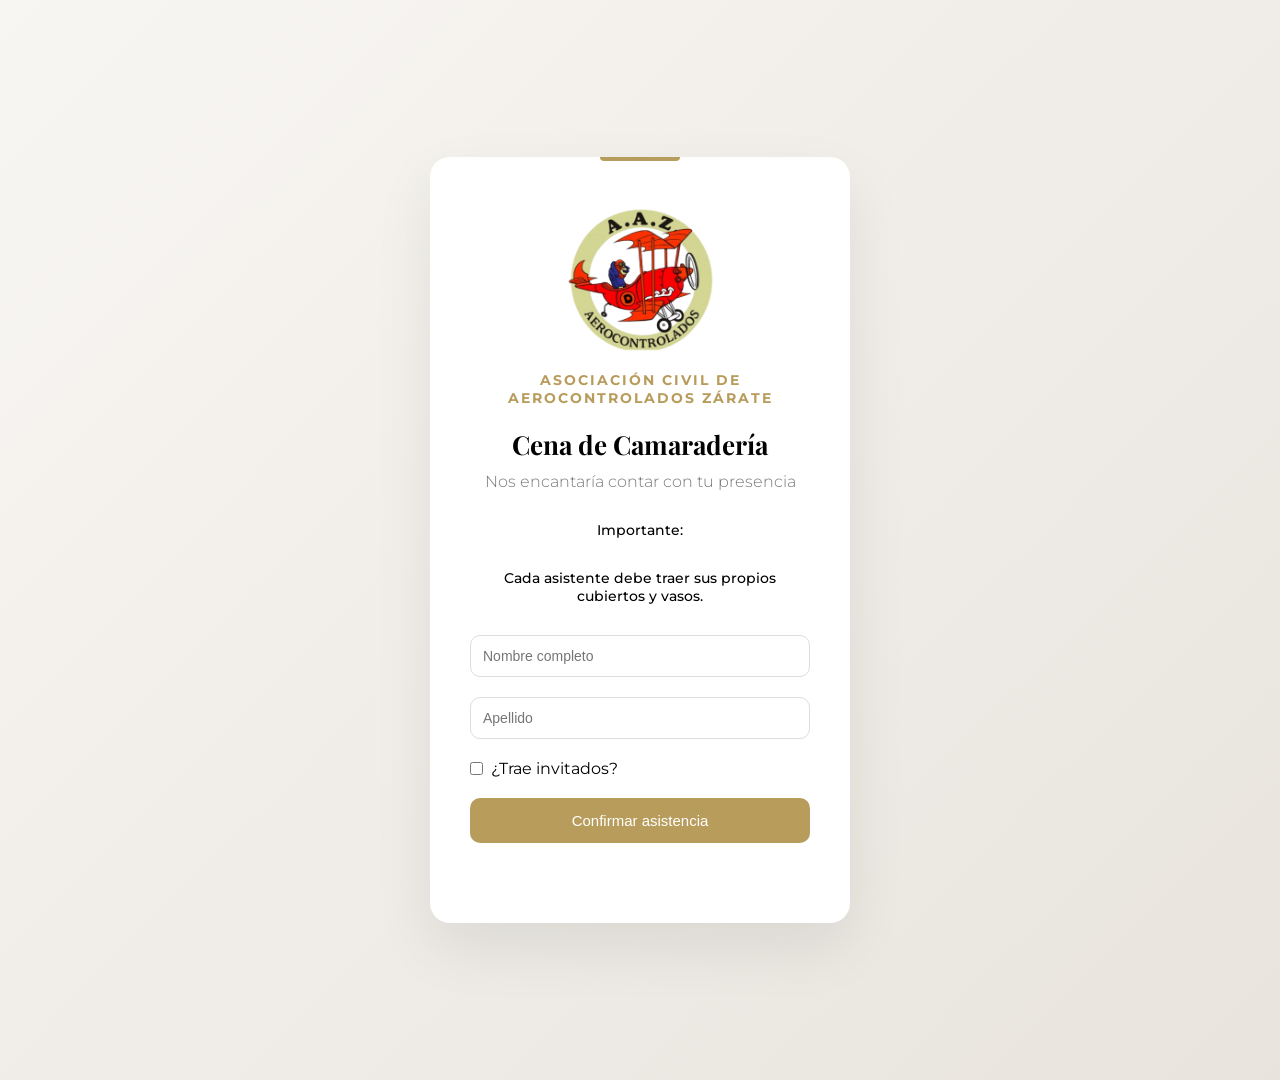
<file: index.html>
<!DOCTYPE html>
<html lang="es">

<head>
    <meta charset="UTF-8">
    <meta name="viewport" content="width=device-width, initial-scale=1.0">
    <title>Cena de Camaradería</title>

    <link rel="stylesheet" href="./styles/style.css">

    <link
        href="https://fonts.googleapis.com/css2?family=Playfair+Display:wght@500;700&family=Montserrat:wght@300;400;500&display=swap"
        rel="stylesheet">
</head>

<body>

    <div class="card">

        <img src="./img/logo-aaz.png" alt="Logo del Club" class="logo">

        <h2 class="club-name">Asociación Civil de Aerocontrolados Zárate</h2>

        <h1>Cena de Camaradería</h1>
        <p>Nos encantaría contar con tu presencia</p>
        <div class="info-extra">
            <p><span class="importante">Importante:</span></p>
            <p> <span class="importante">Cada asistente debe traer sus propios cubiertos y vasos.</span></p>
        </div>
        <form id="rsvpForm">
            <input type="text" id="name" placeholder="Nombre completo" required>
            <input type="text" id="lastName" placeholder="Apellido" required>

            <div class="checkbox-container">
                <input type="checkbox" id="bringGuest">
                <label for="bringGuest">¿Trae invitados?</label>
            </div>

            <div id="guestCount">
                <input type="number" id="guestNumber" min="1" max="10" placeholder="¿Cuántos invitados llevas?">
            </div>

            <button type="submit">Confirmar asistencia</button>
            <p id="mensaje"></p>
        </form>
    </div>

    <script src="./js/script.js"></script>
</body>

</html>
</file>
<file: styles/style.css>
* {
    margin: 0;
    padding: 0;
    box-sizing: border-box;
}

    body {
        margin: 0;
        font-family: 'Montserrat', sans-serif;
        background: linear-gradient(135deg, #f8f6f3, #e8e4dd);
        display: flex;
        justify-content: center;
        align-items: center;
        height: 120vh;
    }

    .card {
        background: white;
        padding: 50px;
        border-radius: 20px;
        width: 400px;
        box-shadow: 0 20px 40px rgba(0,0,0,0.1);
        text-align: center;
        animation: fadeIn 1s ease;
    }

    h1 {
        font-family: 'Playfair Display', serif;
        margin-bottom: 10px;
        font-size: 28px;
    }

    input, select {
        width: 100%;
        padding: 12px;
        margin-bottom: 20px;
        border-radius: 10px;
        border: 1px solid #ddd;
        font-size: 14px;
        transition: 0.3s;
    }

    input:focus, select:focus {
        outline: none;
        border-color: #b89c5c;
        box-shadow: 0 0 5px rgba(184,156,92,0.3);
    }

.checkbox-container {
    display: flex;
    align-items: center;
    gap: 8px; 
    margin-bottom: 20px;
}

    .checkbox-container input {
        width: auto;
        margin: 0;
    }

    .checkbox-container label {
    margin: 0;
    cursor: pointer;
}

    #guestCount {
        display: none;
        transition: 0.3s;
    }

    button {
        width: 100%;
        padding: 14px;
        border: none;
        border-radius: 10px;
        background-color: #b89c5c;
        color: white;
        font-size: 15px;
        cursor: pointer;
        transition: 0.3s;
    }

    button:hover {
        background-color: #a4874c;
    }

    @keyframes fadeIn {
        from { opacity: 0; transform: translateY(20px);}
        to { opacity: 1; transform: translateY(0);}
    }

    .logo {
    width: 150px;
    margin-bottom: 15px;
}

.club-name {
    font-size: 14px;
    letter-spacing: 2px;
    color: #b89c5c;
    margin-bottom: 20px;
    text-transform: uppercase;
}

.card {
    background: white;
    padding: 50px 40px;
    border-radius: 20px;
    width: 420px;
    box-shadow: 0 25px 60px rgba(0,0,0,0.08);
    text-align: center;
    animation: fadeIn 1s ease;
    position: relative;
}

.card::before {
    content: "";
    position: absolute;
    top: 0;
    left: 50%;
    transform: translateX(-50%);
    width: 80px;
    height: 4px;
    background-color: #b89c5c;
    border-radius: 0 0 4px 4px;
}

h1 {
    font-family: 'Playfair Display', serif;
    margin-bottom: 10px;
    font-size: 26px;
}

p {
    font-weight: 300;
    margin-bottom: 30px;
    color: #777;
}

.info-extra {
    background-color: rgba(255, 255, 255, 0.1);
    border-radius: 8px;
    font-size: 14px;
}

.importante {
    color: black;
    font-weight: 500;
}
</file>
